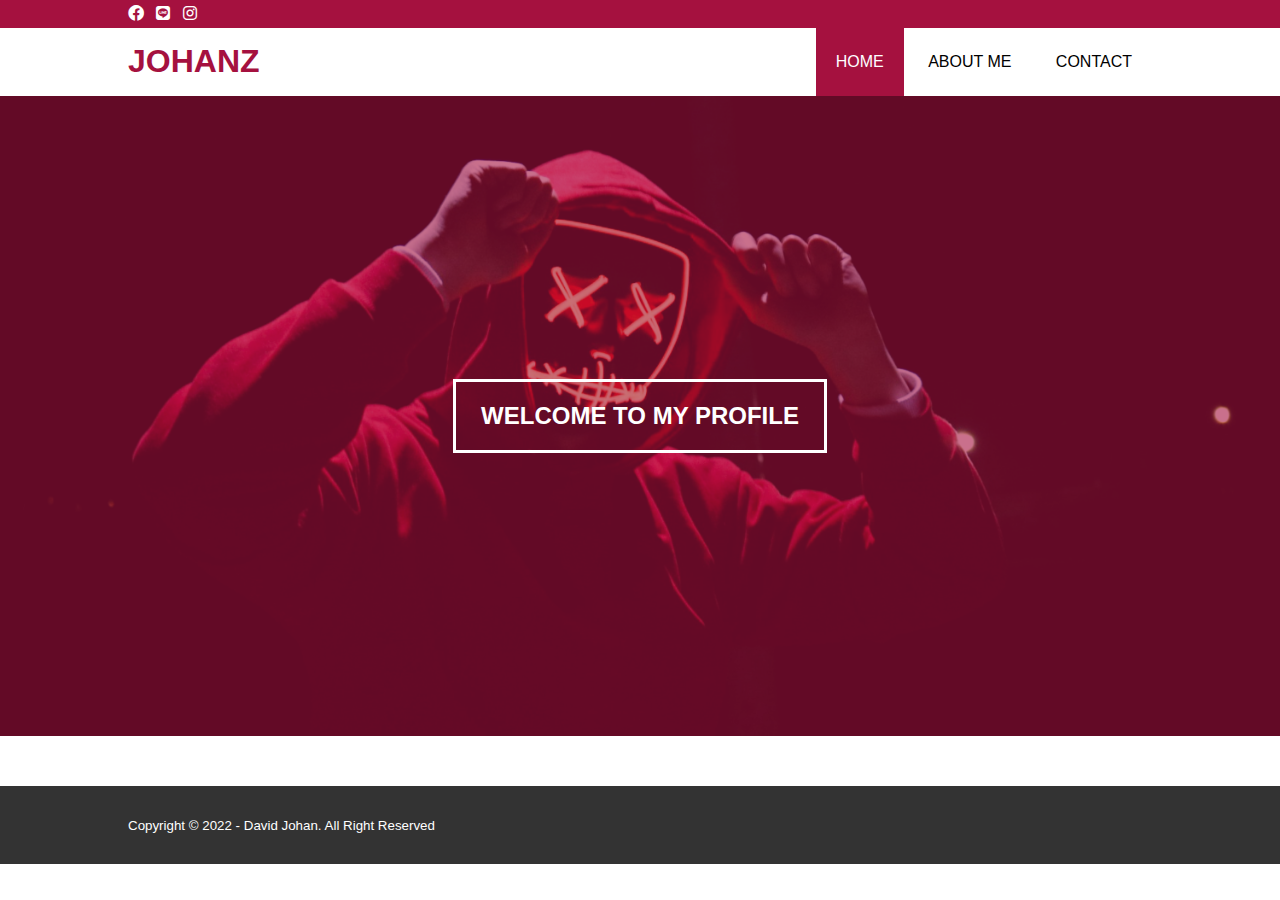
<file: index.html>
<!DOCTYPE html>
<html>
<head>
	<meta charset="utf-8">
	<meta name="viewport" content="width = device-witdh, initial-scale=1">
	<title>David Johan Baswara</title>
	<link rel="stylesheet" type="text/css" href="css/style.css">
	<link rel="stylesheet" type="text/css" href="https://cdnjs.cloudflare.com/ajax/libs/font-awesome/6.0.0/css/all.min.css">
	<script src="https://code.jquery.com/jquery-3.6.0.min.js" integrity="sha256-/xUj+3OJU5yExlq6GSYGSHk7tPXikynS7ogEvDej/m4=" crossorigin="anonymous"></script>
</head>
<body>
	<!-- loader -->
	<div class="bg-loader">
		<div class="loader"></div>
	</div>

	<!-- header -->
	 <div class="medsos">
	 	<div class="container">
	 		<ul>
	 			<li><a href="https://web.facebook.com/david.johanz"><i class="fa-brands fa-facebook"></i></a></li>
	 			<li><a href="https://linevoom.line.me/user/_dRq5GRJWPB0O50BmPWs5pE2TGB1nH2gCNGQHddY?utm_medium=windows&utm_source=desktop&utm_campaign=Profile"><i class="fa-brands fa-line"></i></a></li>
	 			<li><a href="https://www.instagram.com/vidhnzz/"><i class="fa-brands fa-instagram"></i></a></li>
	 		</ul>
	 	</div>
	 </div> 
	 <header>
	 	<div class="container">
		 	<h1><a href="index.html">JOHANZ</a></h1>
		 	<ul>
		 		<li class="active"><a href="index.html">HOME</a></li>
		 		<li><a href="about.html">ABOUT ME</a></li>
		 		<li><a href="contact.html">CONTACT</a></li>
		 	</ul>
	    </div>
	 </header>

	 <!-- banner -->
	 <section class="banner">
	 	<h2>WELCOME TO MY PROFILE</h2>
	 </section>

	 </section>

	 <script type="text/javascript">
	 	$(document).ready(function(){
	 		$(".bg-loader").hide();
	 	})
	 </script>

	 <!-- footer -->
	 <footer>
	 	<div class="container">
	 		<small>Copyright &copy; 2022 - David Johan. All Right Reserved</small>
	 	</div>
	 </footer>

</body>
</html>
</file>
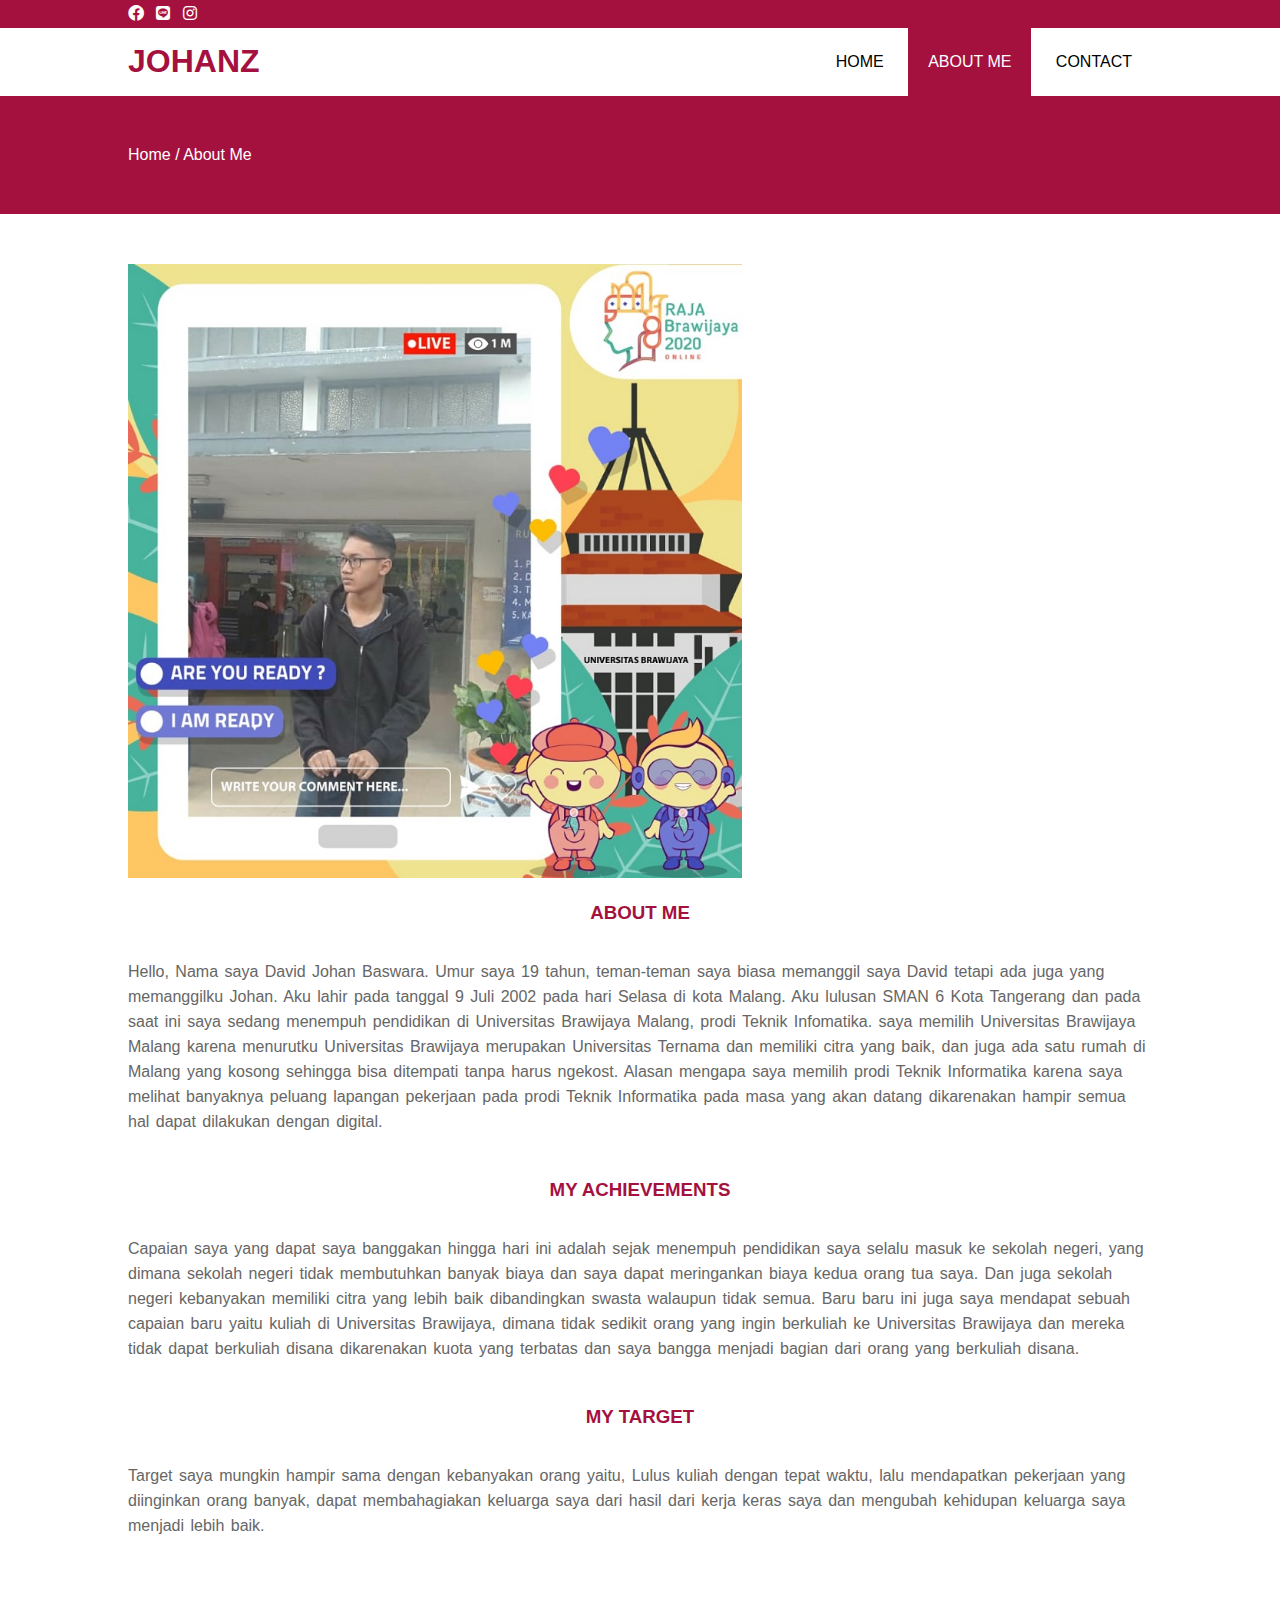
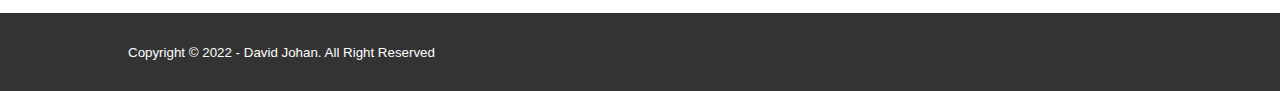
<file: about.html>
<!DOCTYPE html>
<html>
<head>
	<meta charset="utf-8">
	<meta name="viewport" content="width = device-witdh, initial-scale=1">
	<title>David Johan Baswara</title>
	<link rel="stylesheet" type="text/css" href="css/style.css">
	<link rel="stylesheet" type="text/css" href="https://cdnjs.cloudflare.com/ajax/libs/font-awesome/6.0.0/css/all.min.css">
	<script src="https://code.jquery.com/jquery-3.6.0.min.js" integrity="sha256-/xUj+3OJU5yExlq6GSYGSHk7tPXikynS7ogEvDej/m4=" crossorigin="anonymous"></script>
</head>
<body>
	<!-- loader -->
	<div class="bg-loader">
		<div class="loader"></div>
	</div>

	<!-- header -->
	 <div class="medsos">
	 	<div class="container">
	 		<ul>
	 			<li><a href="https://web.facebook.com/david.johanz"><i class="fa-brands fa-facebook"></i></a></li>
	 			<li><a href="https://linevoom.line.me/user/_dRq5GRJWPB0O50BmPWs5pE2TGB1nH2gCNGQHddY?utm_medium=windows&utm_source=desktop&utm_campaign=Profile"><i class="fa-brands fa-line"></i></a></li>
	 			<li><a href="https://www.instagram.com/vidhnzz/"><i class="fa-brands fa-instagram"></i></a></li>
	 		</ul>
	 	</div>
	 </div> 
	 <header>
	 	<div class="container">
		 	<h1><a href="index.html">JOHANZ</a></h1>
		 	<ul>
		 		<li><a href="index.html">HOME</a></li>
		 		<li class="active"><a href="about.html">ABOUT ME</a></li>
		 		<li><a href="contact.html">CONTACT</a></li>
		 	</ul>
	    </div>
	 </header>

	 <!-- label -->
	 <section class="label">
	 	<div class="container">
	 		<p>Home / About Me</p>
	 	</div>
	 	
	 </section>

	 <!-- about-->
	 <section class="about">
	 	<div class="container">
	 		<img src="img/poto1.jpeg" width="60%">
	 		<h3>ABOUT ME</h3>
	 		<p>Hello, Nama saya David Johan Baswara. Umur saya 19 tahun, teman-teman saya biasa memanggil saya David tetapi ada juga yang memanggilku Johan. Aku lahir pada tanggal 9 Juli 2002 pada hari Selasa di kota Malang. Aku lulusan SMAN 6 Kota Tangerang dan pada saat ini saya sedang menempuh pendidikan di Universitas Brawijaya Malang, prodi Teknik Infomatika. saya memilih Universitas Brawijaya Malang karena menurutku Universitas Brawijaya merupakan Universitas Ternama dan memiliki citra yang baik, dan juga ada satu rumah di Malang yang kosong sehingga bisa ditempati tanpa harus ngekost. Alasan mengapa saya memilih prodi Teknik Informatika karena saya melihat banyaknya peluang lapangan pekerjaan pada prodi Teknik Informatika pada masa yang akan datang dikarenakan hampir semua hal dapat dilakukan dengan digital. </p>
	 		<h3>MY ACHIEVEMENTS</h3>
	 		<p>Capaian saya yang dapat saya banggakan hingga hari ini adalah sejak menempuh pendidikan saya selalu masuk ke sekolah negeri, yang dimana sekolah negeri tidak membutuhkan banyak biaya dan saya dapat meringankan biaya kedua orang tua saya. Dan juga sekolah negeri kebanyakan memiliki citra yang lebih baik dibandingkan swasta walaupun tidak semua. Baru baru ini juga saya mendapat sebuah capaian baru yaitu kuliah di Universitas Brawijaya, dimana tidak sedikit orang yang ingin berkuliah ke Universitas Brawijaya dan mereka tidak dapat berkuliah disana dikarenakan kuota yang terbatas dan saya bangga menjadi bagian dari orang yang berkuliah disana.	
	 		</p>
	 		<h3>MY TARGET</h3>
	 		<p>Target saya mungkin hampir sama dengan kebanyakan orang yaitu, Lulus kuliah dengan tepat waktu, lalu mendapatkan pekerjaan yang diinginkan orang banyak, dapat membahagiakan keluarga saya dari hasil dari kerja keras saya dan mengubah kehidupan keluarga saya menjadi lebih baik.
	 		</p>
	 	</div>
	 </section>

	 <script type="text/javascript">
	 	$(document).ready(function(){
	 		$(".bg-loader").hide();
	 	})
	 </script>

	 	 <!-- footer -->
	 <footer>
	 	<div class="container">
	 		<small>Copyright &copy; 2022 - David Johan. All Right Reserved</small>
	 	</div>
	 </footer>
</body>
</html>
</file>
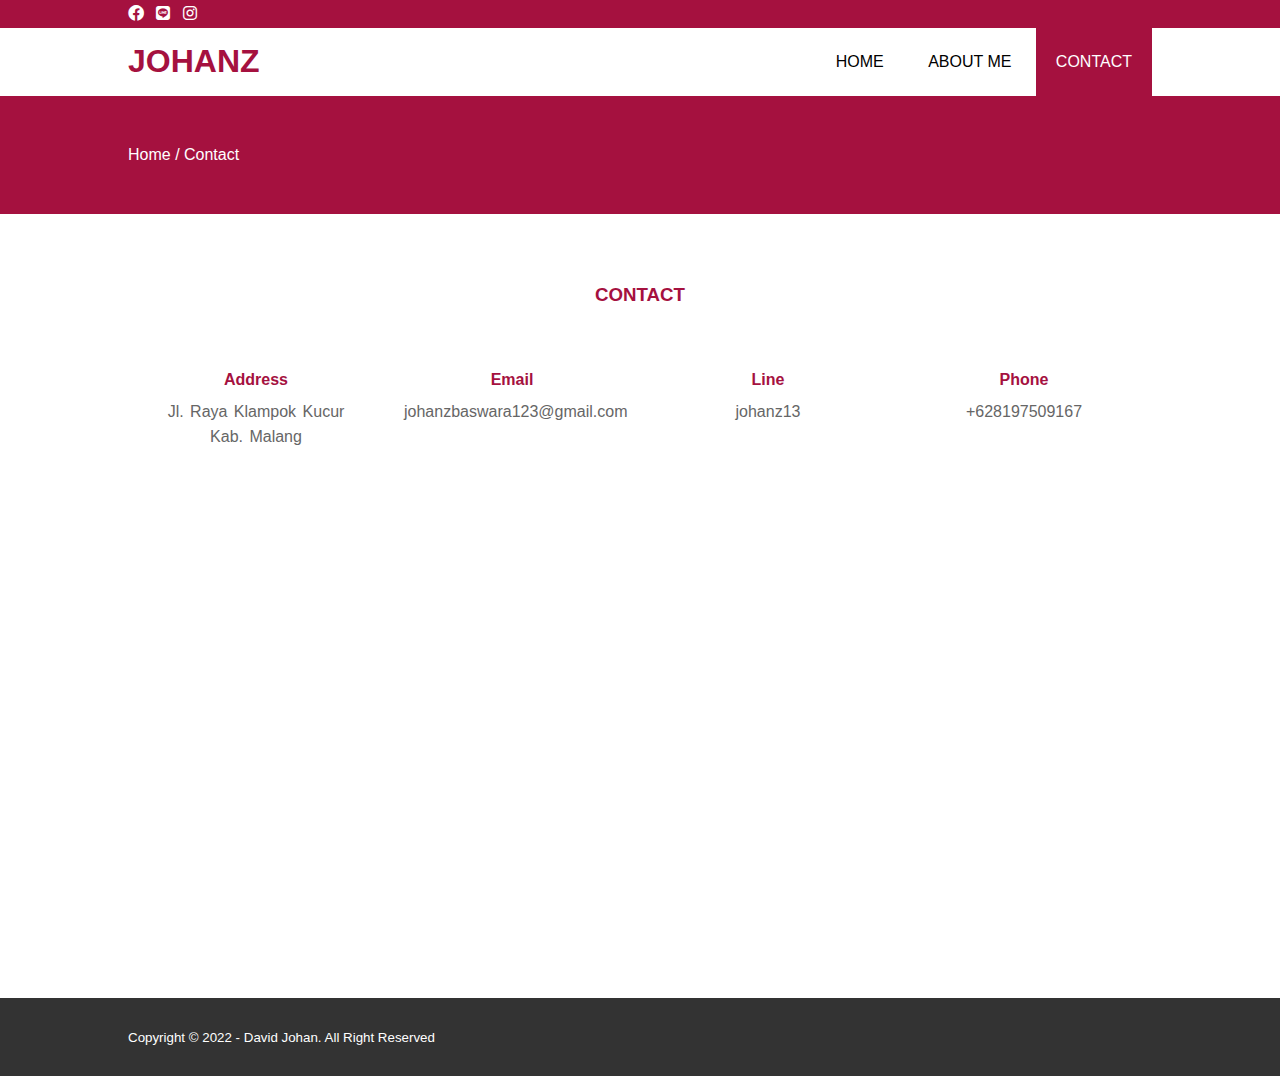
<file: contact.html>
<!DOCTYPE html>
<html>
<head>
	<meta charset="utf-8">
	<meta name="viewport" content="width = device-witdh, initial-scale=1">
	<title>David Johan Baswara</title>
	<link rel="stylesheet" type="text/css" href="css/style.css">
	<link rel="stylesheet" type="text/css" href="https://cdnjs.cloudflare.com/ajax/libs/font-awesome/6.0.0/css/all.min.css">
	<script src="https://code.jquery.com/jquery-3.6.0.min.js" integrity="sha256-/xUj+3OJU5yExlq6GSYGSHk7tPXikynS7ogEvDej/m4=" crossorigin="anonymous"></script>
</head>
<body>
	<!-- loader -->
	<div class="bg-loader">
		<div class="loader"></div>
	</div>

	<!-- header -->
	 <div class="medsos">
	 	<div class="container">
	 		<ul>
	 			<li><a href="https://web.facebook.com/david.johanz"><i class="fa-brands fa-facebook"></i></a></li>
	 			<li><a href="https://linevoom.line.me/user/_dRq5GRJWPB0O50BmPWs5pE2TGB1nH2gCNGQHddY?utm_medium=windows&utm_source=desktop&utm_campaign=Profile"><i class="fa-brands fa-line"></i></a></li>
	 			<li><a href="https://www.instagram.com/vidhnzz/"><i class="fa-brands fa-instagram"></i></a></li>
	 		</ul>
	 	</div>
	 </div> 
	 <header>
	 	<div class="container">
		 	<h1><a href="index.html">JOHANZ</a></h1>
		 	<ul>
		 		<li><a href="index.html">HOME</a></li>
		 		<li><a href="about.html">ABOUT ME</a></li>
		 		<li class="active"><a href="contact.html">CONTACT</a></li>
		 	</ul>
	    </div>
	 </header>

	 <!-- label -->
	 <section class="label">
	 	<div class="container">
	 		<p>Home / Contact</p>
	 	</div>
	 	
	 </section>

	 <!-- about-->
	 <section class="about">
	 	<div class="container">
	 		<h3>CONTACT</h3>
	 		<div class="box">
	 			<div class="col-4">
	 				<h4>Address</h4>
	 				<p>Jl. Raya Klampok Kucur Kab. Malang</p>
	 			</div>
	 			<div class="col-4">
	 				<h4>Email</h4>
	 				<p>johanzbaswara123@gmail.com</p>
	 			</div>
	 			<div class="col-4">
	 				<h4>Line</h4>
	 				<p>johanz13</p>
	 			</div>	
	 			<div class="col-4">
	 				<h4>Phone</h4>
	 				<p>+628197509167</p>
	 			</div>			
	 		</div>
	 		<iframe src="https://www.google.com/maps/embed?pb=!1m18!1m12!1m3!1d3951.3549999900088!2d112.56228491472693!3d-7.96221629426519!2m3!1f0!2f0!3f0!3m2!1i1024!2i768!4f13.1!3m3!1m2!1s0x2e7883aa479e1d59%3A0x87554d7bd9b1181!2sJl.%20Raya%20Klampok%20Kucur%2C%20Kucur%2C%20Kec.%20Dau%2C%20Kabupaten%20Malang%2C%20Jawa%20Timur!5e0!3m2!1sen!2sid!4v1644393059391!5m2!1sen!2sid" width="100%" height="450" style="border:0;" allowfullscreen="" loading="lazy"></iframe>
	 			
	 	</div>
	 </section>

	 <script type="text/javascript">
	 	$(document).ready(function(){
	 		$(".bg-loader").hide();
	 	})
	 </script>

	 <!-- footer -->
	 <footer>
	 	<div class="container">
	 		<small>Copyright &copy; 2022 - David Johan. All Right Reserved</small>
	 	</div>
	 </footer>

</body>
</html>
</file>
<file: css/style.css>
*{
	padding: 0;
	margin: 0;
	font-family: sans-serif;
}
a{
	color: inherit;
	text-decoration: none;
}
.medsos {
	padding:5px 0;
	background-color: #A5113F; 
}
.medsos ul li{
	display: inline-block;
	color: #fff;
	margin-right: 8px;
}
.container {
	width: 80%;
	margin: 0 auto;
}
.container:after {
	content: '';
	display: block;
	clear: both;
}

header h1{
	float: left;
	padding: 15px 0;
	color: #A5113F;
}
header ul{
	float: right;
}
header ul li {
	display: inline-block;
}
header ul li a {
	padding: 25px 20px;
	display: inline-block;
}
header ul li a:hover {
	background-color: #A5113F;
	color: #fff;
}
.active {
	background-color: #A5113F;
	color: #fff;
}
.banner	{
	height: 60vh;
	background-image: url('../img/banner.jpg');
	background-size: cover;
	position: relative;
	display: flex;
	justify-content: center;
	align-items: center; 
	margin-bottom: 50px;
}
.banner:after {
	content: '';
	display: block;
	position: absolute;
	top: 0;
	left: 0;
	right: 0;
	bottom: 0;
	background-color: rgba(165, 17, 63, .6);
}
.banner h2{
	color: #fff;
	z-index: 1;
	padding: 20px 25px;
	border: 3px solid #fff;
}
section	{
	padding: 50px 0;
}
section h3 {
	text-align: center;
	padding:20px 0;
	color: #A5113F;
	margin-bottom: 15px;
}
.about p {
	color: #666;
	word-spacing: 2px;
	line-height: 25px;
	margin-bottom: 25px;
}
.bg-loader {
	background-color: #eee;
	position: fixed;
	top: 0;
	left: 0;
	right: 0;
	bottom: 0;
	z-index: 9999;
	display: flex;
	justify-content: center;
	align-items: center;
}
.bg-loader .loader {
	width: 100px;
	height: 100px;
	border: 3px solid #fff;
	border-radius: 50%;
	border-top-color: #A5113F;
	border-right-color: #A5113F;
	border-bottom-color: #A5113F;
	animation: putar .5s linear infinite;
}
.label {
	background-color: #A5113F;
	color: #fff;
}
.box {
	color: #A5113F;
}
.box:after {
	content: '';
	display: block;
	clear: both;
}
.box .col-4 {
	width: 25%;
	padding: 20px;
	box-sizing: border-box;
	text-align: center;
	float: left;
}
.box .col-4 h4 {
	margin: 10px 0;

}
footer {
	padding: 30px 0;
	background-color: #333;
	color: #fff;
}
@keyframes putar {
	100% {
		transform: rotate(360deg);
	}
}
</file>
